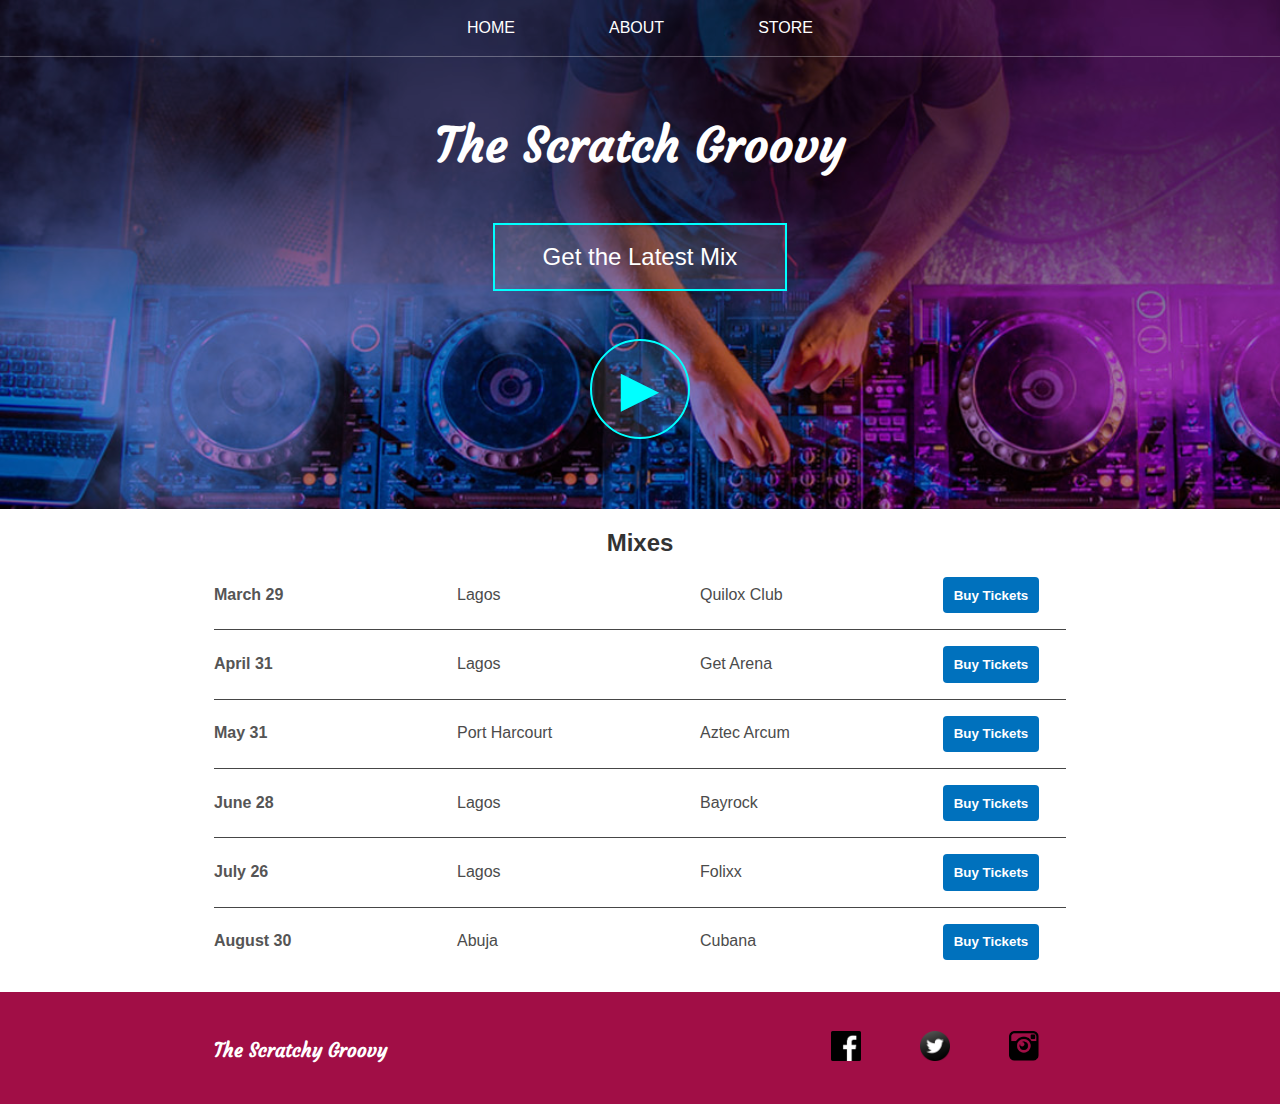
<file: index.html>
<!DOCTYPE html>
<html>
    <head>
        <title>Welcome to Scratchy Groovy</title>
        <meta name="Groovy Mixes" content="Get your latest Groovy Mix here">
        <link rel="stylesheet" href="style.css">
    </head>
    <body>
        <header class="main-header">
            <nav class="nav main-nav">
                <ul>
                    <li><a href="index.html">HOME</a></li>
                    <li><a href="about.html">ABOUT</a></li>
                    <li><a href="store.html">STORE</a></li>
                </ul>
            </nav>
            <h1 class="mix-name mix-name-large">The Scratch Groovy</h1>
            <div class="mix-btn">
                <button class="btn btn-header" type="button">Get the Latest Mix</button>
            </div> 
            <button class="btn btn-play btn-header" type="button">&#9658</button>
        </header>
        <section class="content-section container">
            <h2 class="section-header">Mixes</h2>
            <div>
                <div class="mixes-row">
                    <span class="tour-item tour-date">March 29</span> 
                    <span class="tour-item tour-city">Lagos</span> 
                    <span class="tour-item tour-arena">Quilox Club</span>
                    <button class="tour-btn btn-primary" type="button">Buy Tickets</button> 
                </div>
                <div class="mixes-row">
                    <span class="tour-item tour-date">April 31</span> 
                    <span class="tour-item tour-city">Lagos</span> 
                    <span class="tour-item tour-arena">Get Arena</span>
                    <button class="tour-btn btn-primary" type="button">Buy Tickets</button> 
                </div>
                <div class="mixes-row">
                    <span class="tour-item tour-date">May 31</span> 
                    <span class="tour-item tour-city">Port Harcourt</span> 
                    <span class="tour-item tour-arena">Aztec Arcum</span>
                    <button class="tour-btn btn-primary" type="button">Buy Tickets</button> 
                </div>
                <div class="mixes-row">
                    <span class="tour-item tour-date">June 28</span> 
                    <span class="tour-item tour-city">Lagos</span> 
                    <span class="tour-item tour-arena">Bayrock</span>
                    <button class="tour-btn btn-primary" type="button">Buy Tickets</button> 
                </div>
                <div class="mixes-row">
                    <span class="tour-item tour-date">July 26</span> 
                    <span class="tour-item tour-city">Lagos</span> 
                    <span class="tour-item tour-arena">Folixx</span>
                    <button class="tour-btn btn-primary" type="button">Buy Tickets</button> 
                </div>
                <div class="mixes-row">
                    <span class="tour-item tour-date">August 30</span> 
                    <span class="tour-item tour-city">Abuja</span> 
                    <span class="tour-item tour-arena">Cubana</span>
                    <button class="tour-btn btn-primary" type="button">Buy Tickets</button> 
                </div>
               
            </div>
        </section>

        <footer class="main-footer">
            <div class="container main-footer-container">
                <h3 class="mix-name">The Scratchy Groovy</h3>
                <ul class="nav footer-nav">
                    <li>
                        <a href="#" target="_blank"><img src="img/fb.png" alt="Facebook"></a> 
                    </li>
                    <li>
                        <a href="#" target="_blank"><img src="img/twitter.png" alt="Twitter"></a> 
                    </li>
                    <li> <a href="#" target="_blank"><img src="img/IG.png" alt="Instagram"></a>
                    </li>
                </ul>
            </div>
        </footer>

    </body>
</html>
</file>
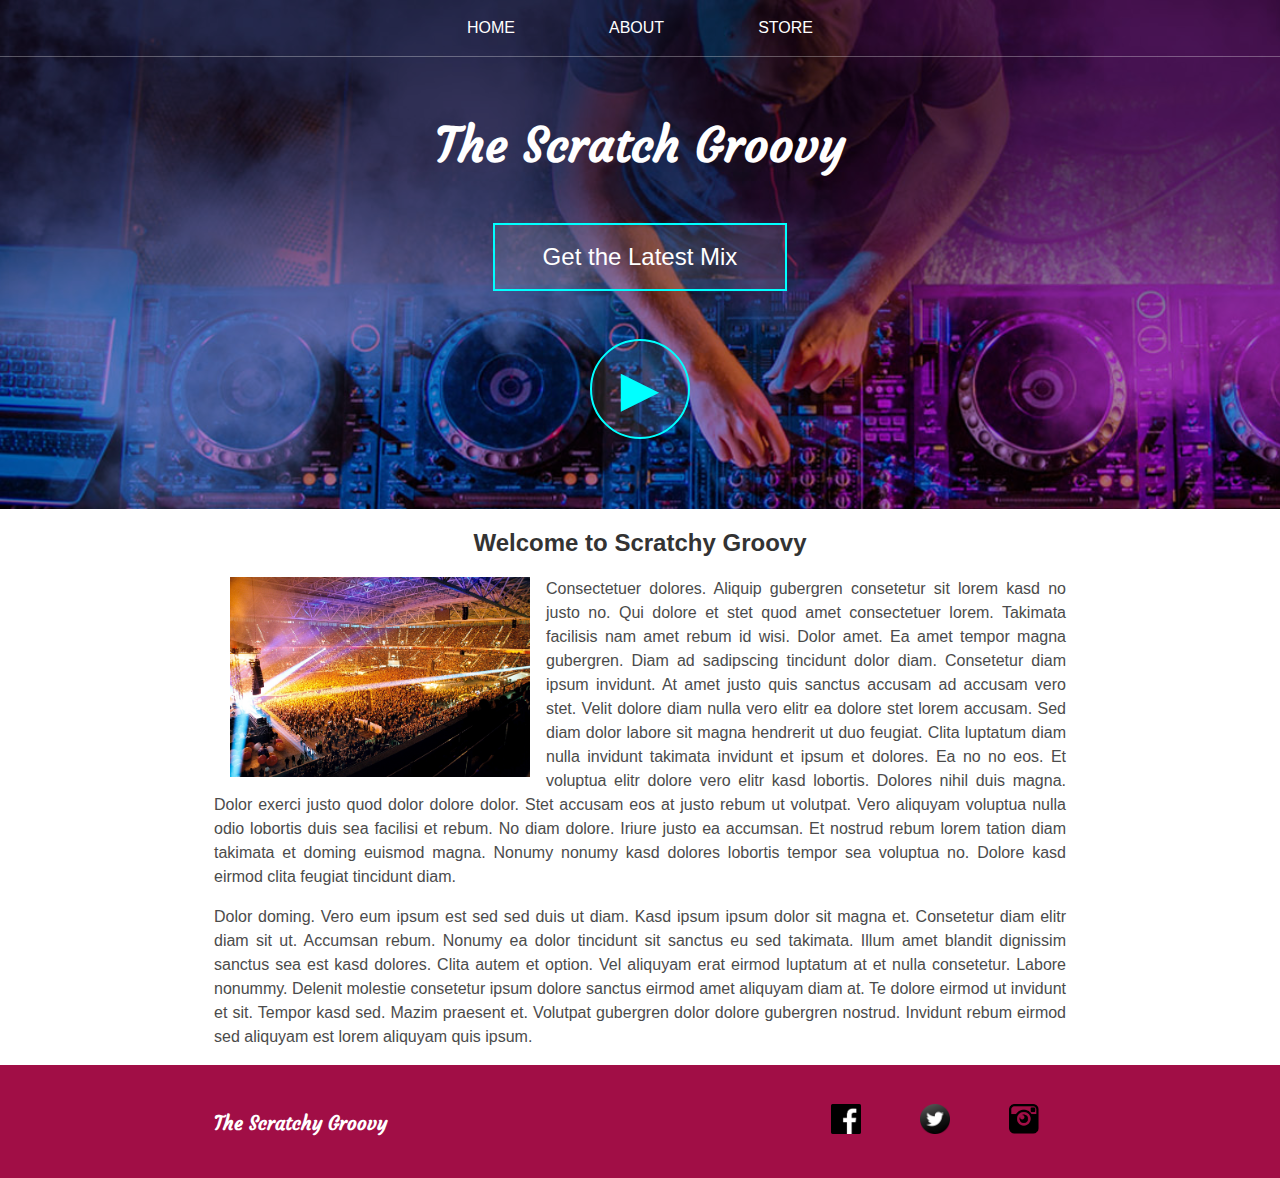
<file: about.html>
<!DOCTYPE html>
<html>
    <head>
        <title>Scratchy Groovy</title>
        <meta name="Groovy Mixes" content="Get your latest Groovy Mix here">
        <link rel="stylesheet" href="style.css">
    </head>
    <body>
        <header class="main-header">
            <nav class="nav main-nav">
                <ul>
                    <li><a href="index.html">HOME</a></li>
                    <li><a href="about.html">ABOUT</a></li>
                    <li><a href="store.html">STORE</a></li>
                </ul>
            </nav>
            <h1 class="mix-name mix-name-large">The Scratch Groovy</h1>
            <div class="mix-btn">
                <button class="btn btn-header" type="button">Get the Latest Mix</button>
            </div> 
            <button class="btn btn-play btn-header" type="button">&#9658</button>
        </header>

        <section class="content-section container">
            <h2 class="section-header">Welcome to Scratchy Groovy</h2>
            <img class="about-mix-image" src="img/konzert.jpg" alt="">
            <p>Consectetuer dolores. Aliquip gubergren consetetur sit lorem kasd no justo no. Qui dolore et stet quod amet consectetuer lorem. Takimata facilisis nam amet rebum id wisi. Dolor amet. Ea amet tempor magna gubergren. Diam ad sadipscing tincidunt dolor diam. 
            Consetetur diam ipsum invidunt. At amet justo quis sanctus accusam ad accusam vero stet. Velit dolore diam nulla vero elitr ea dolore stet lorem accusam. Sed diam dolor labore sit magna hendrerit ut duo feugiat. 
            Clita luptatum diam nulla invidunt takimata invidunt et ipsum et dolores. Ea no no eos. Et voluptua elitr dolore vero elitr kasd lobortis. Dolores nihil duis magna. Dolor exerci justo quod dolor dolore dolor. Stet accusam eos at justo rebum ut volutpat. Vero aliquyam voluptua nulla odio lobortis duis sea facilisi et rebum. 
            No diam dolore. Iriure justo ea accumsan. Et nostrud rebum lorem tation diam takimata et doming euismod magna. Nonumy nonumy kasd dolores lobortis tempor sea voluptua no. Dolore kasd eirmod clita feugiat tincidunt diam. 
            </p>
            
            <p>Dolor doming. Vero eum ipsum est sed sed duis ut diam. Kasd ipsum ipsum dolor sit magna et. 
            Consetetur diam elitr diam sit ut. Accumsan rebum. Nonumy ea dolor tincidunt sit sanctus eu sed takimata. Illum amet blandit dignissim sanctus sea est kasd dolores. Clita autem et option. 
            Vel aliquyam erat eirmod luptatum at et nulla consetetur. Labore nonummy. Delenit molestie consetetur ipsum dolore sanctus eirmod amet aliquyam diam at. 
            Te dolore eirmod ut invidunt et sit. Tempor kasd sed. Mazim praesent et. Volutpat gubergren dolor dolore gubergren nostrud. Invidunt rebum eirmod sed aliquyam est lorem aliquyam quis ipsum. </p>
        </section>

        <footer class="main-footer">
            <div class="container main-footer-container">
                <h3 class="mix-name">The Scratchy Groovy</h3>
                <ul class="nav footer-nav">
                    <li>
                        <a href="#" target="_blank"><img src="img/fb.png" alt="Facebook"></a> 
                    </li>
                    <li>
                        <a href="#" target="_blank"><img src="img/twitter.png" alt="Twitter"></a> 
                    </li>
                    <li> <a href="#" target="_blank"><img src="img/IG.png" alt="Instagram"></a>
                    </li>
                </ul>
            </div>
        </footer>

    </body>
</html>
</file>
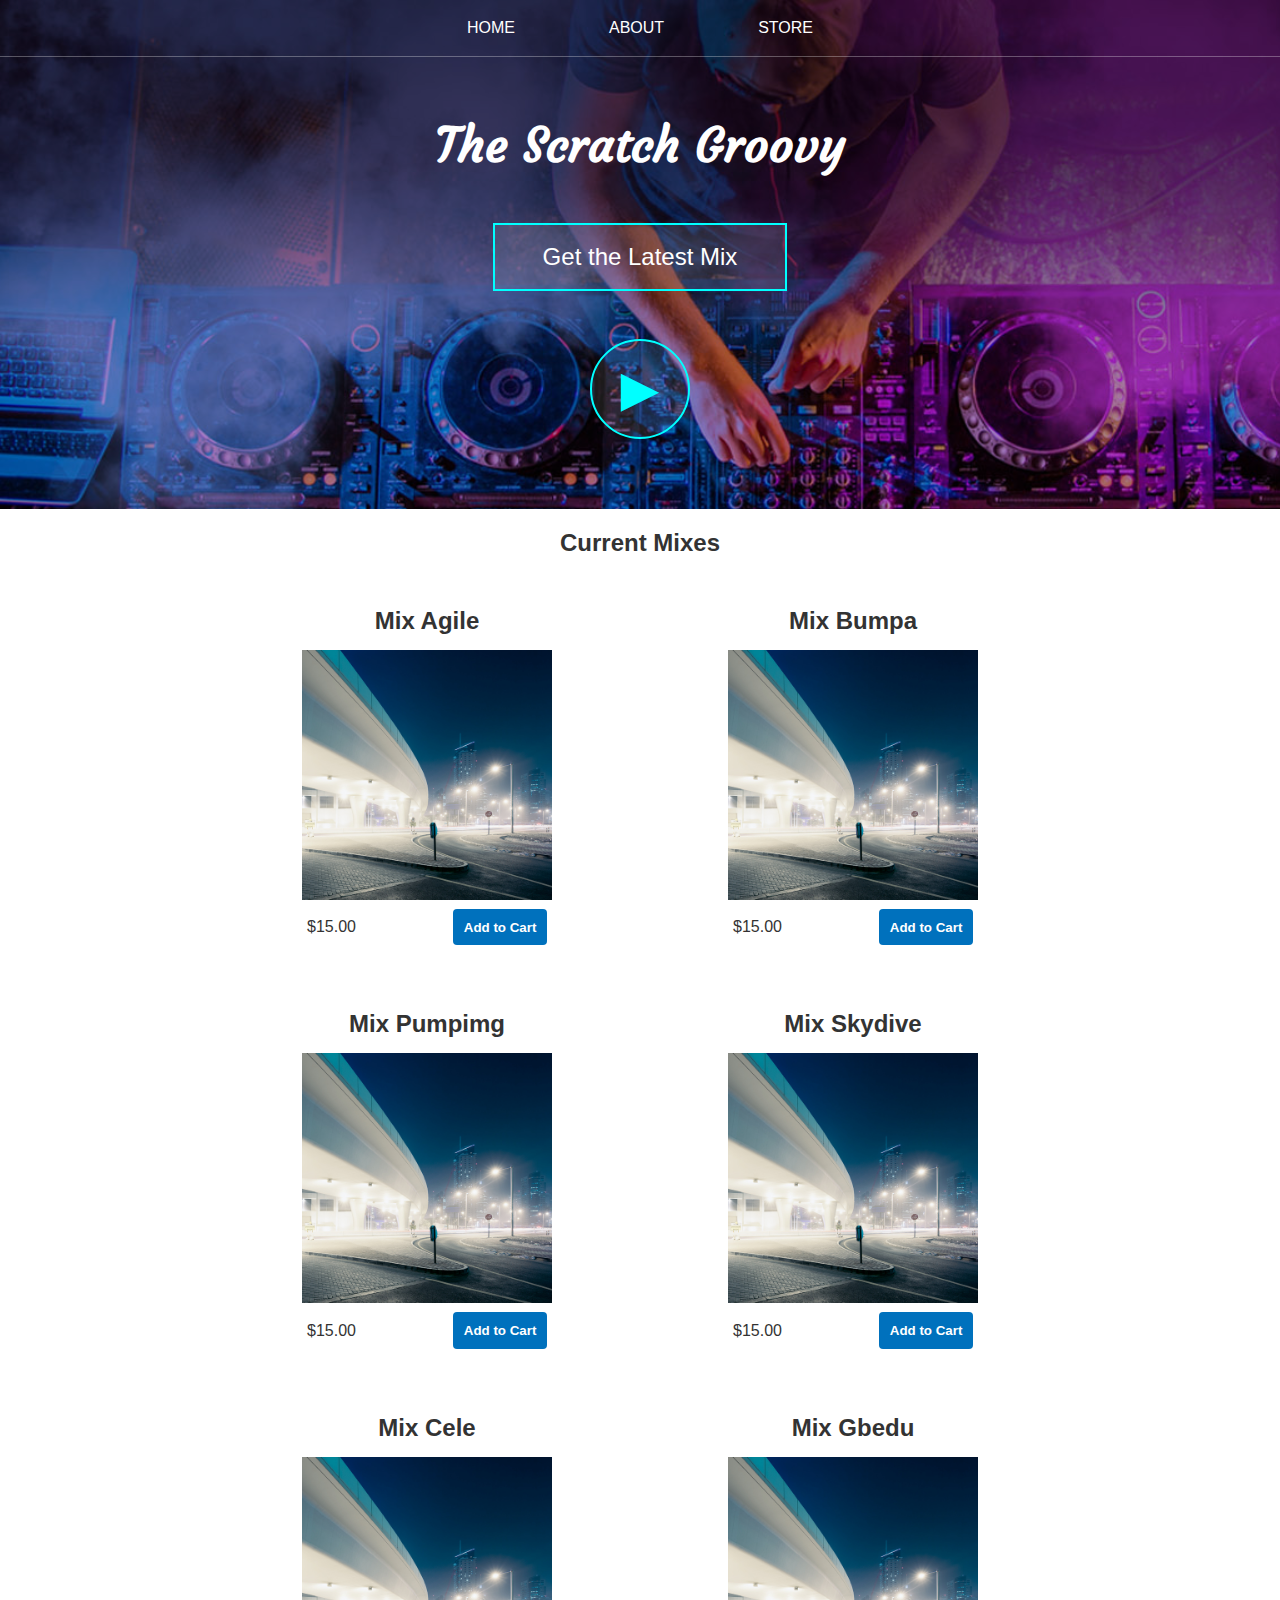
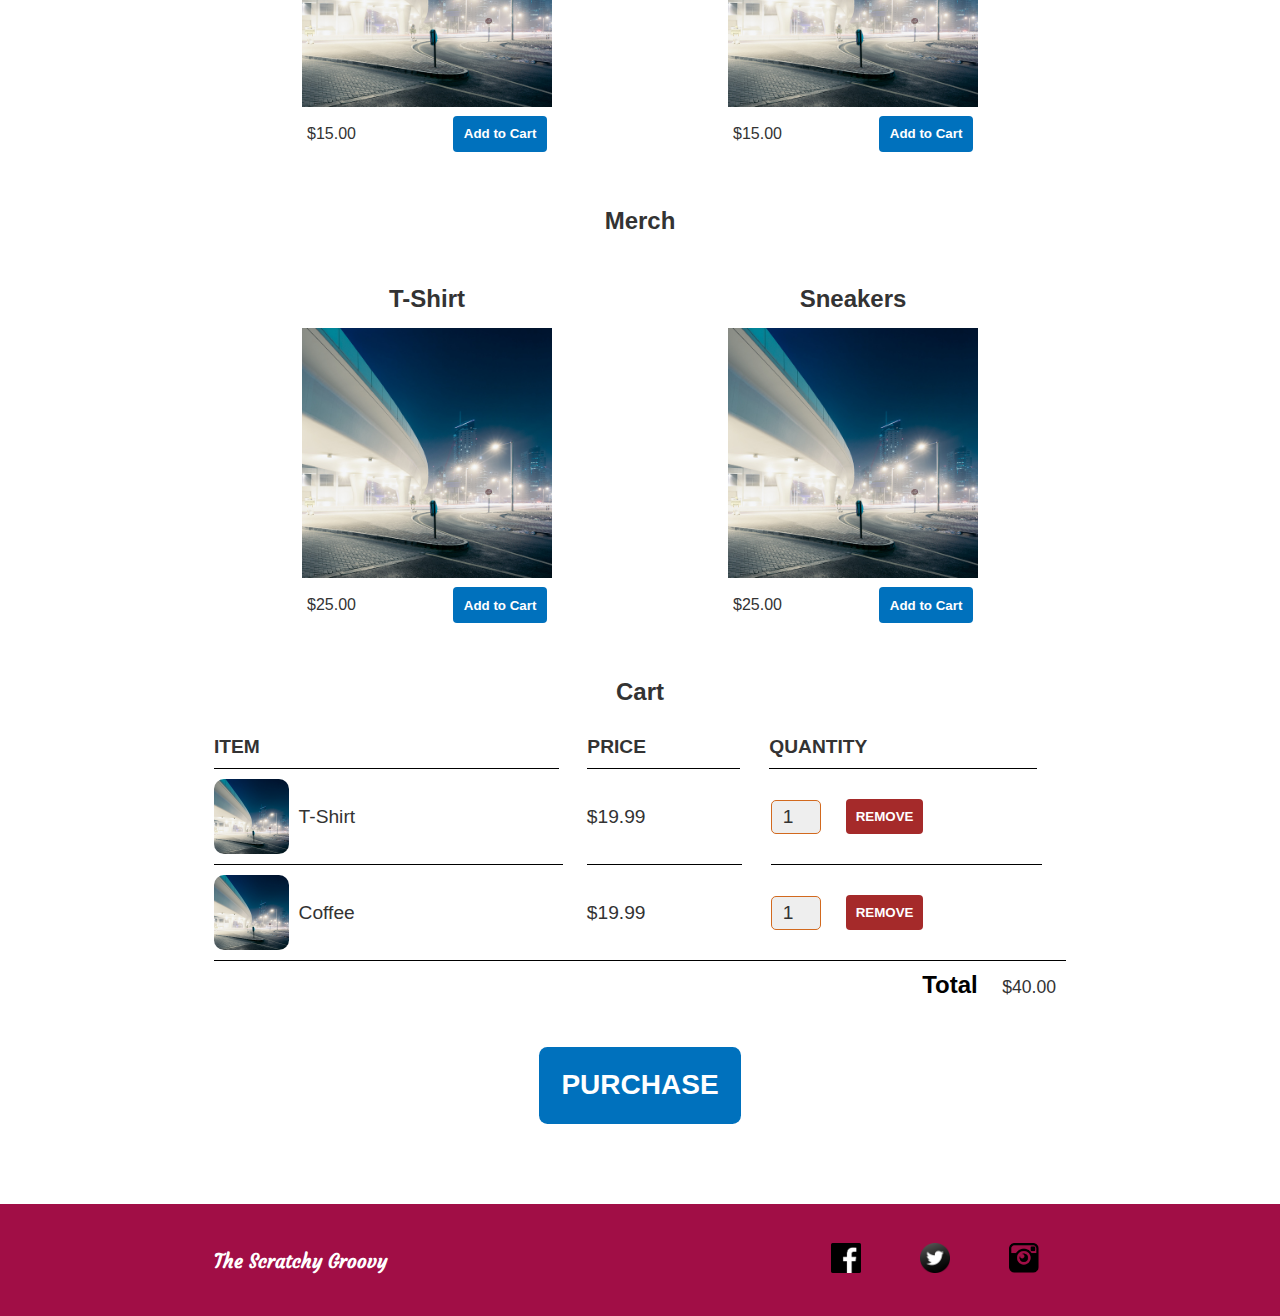
<file: store.html>
<!DOCTYPE html>
<html>
        <head>
            <title>Welcome to Scratchy Groovy</title>
            <meta name="Groovy Mixes" content="Get your latest Groovy Mix here">
            <link rel="stylesheet" href="style.css">
        </head>
    <body>
        <header class="main-header">
            <nav class="nav main-nav">
                <ul>
                    <li><a href="index.html">HOME</a></li>
                    <li><a href="about.html">ABOUT</a></li>
                    <li><a href="store.html">STORE</a></li>
                </ul>
            </nav>
            <h1 class="mix-name mix-name-large">The Scratch Groovy</h1>
            <div class="mix-btn">
                <button class="btn btn-header" type="button">Get the Latest Mix</button>
            </div> 
            <button class="btn btn-play btn-header" type="button">&#9658</button>
        </header>
        
        <section class="container content-section">
            <h2 class="section-header">Current Mixes</h2>
            <div class="shop-items">
                <div class="shop-item">
                    <span class="shop-item-title">Mix Agile</span>
                    <img class="shop-item-image" src="img/Mix1.jpg" alt="Mix 1 Album">
                    <div class="shop-item-details">
                        <span class="shop-item-price">$15.00</span>
                        <button class="btn btn-primary shop-item-button" type="button">Add to Cart</button>
                    </div>
                </div>
                <div class="shop-item">
                    <span class="shop-item-title">Mix Bumpa</span>
                    <img class="shop-item-image" src="img/Mix1.jpg" alt="Mix 1 Album">
                    <div class="shop-item-details">
                        <span class="shop-item-price">$15.00</span>
                        <button class="btn btn-primary shop-item-button" type="button">Add to Cart</button>
                    </div>
                </div>
                <div class="shop-item">
                    <span class="shop-item-title">Mix Pumpimg</span>
                    <img class="shop-item-image" src="img/Mix1.jpg" alt="Mix 1 Album">
                    <div class="shop-item-details">
                        <span class="shop-item-price">$15.00</span>
                        <button class="btn btn-primary shop-item-button" type="button">Add to Cart</button>
                    </div>
                </div>
                <div class="shop-item">
                    <span class="shop-item-title">Mix Skydive</span>
                    <img class="shop-item-image" src="img/Mix1.jpg" alt="Mix 1 Album">
                    <div class="shop-item-details">
                        <span class="shop-item-price">$15.00</span>
                        <button class="btn btn-primary shop-item-button" type="button">Add to Cart</button>
                    </div>
                </div>
                <div class="shop-item">
                    <span class="shop-item-title">Mix Cele</span>
                    <img class="shop-item-image" src="img/Mix1.jpg" alt="Mix 1 Album">
                    <div class="shop-item-details">
                        <span class="shop-item-price">$15.00</span>
                        <button class="btn btn-primary shop-item-button" type="button">Add to Cart</button>
                    </div>
                </div>
                <div class="shop-item">
                    <span class="shop-item-title">Mix Gbedu</span>
                    <img class="shop-item-image" src="img/Mix1.jpg" alt="Mix 1 Album">
                    <div class="shop-item-details">
                        <span class="shop-item-price">$15.00</span>
                        <button class="btn btn-primary shop-item-button" type="button">Add to Cart</button>
                    </div>
                </div>
            </div>
        </section>

        <section class="container content-section">
            <h2 class="section-header">Merch</h2>
            <div class="shop-items">
                <div class="shop-item">
                    <span class="shop-item-title">T-Shirt</span>
                    <img class="shop-item-image" src="img/Mix1.jpg" alt="Mix 1 Album">
                    <div class="shop-item-details">
                        <span class="shop-item-price">$25.00</span>
                        <button class="btn btn-primary shop-item-button" type="button">Add to Cart</button>
                    </div>
                </div>
                <div class="shop-item">
                    <span class="shop-item-title">Sneakers</span>
                    <img class="shop-item-image" src="img/Mix1.jpg" alt="Mix 1 Album">
                    <div class="shop-item-details">
                        <span class="shop-item-price">$25.00</span>
                        <button class="btn btn-primary shop-item-button" type="button">Add to Cart</button>
                    </div>
                </div>
            </div>
        </section>

        <section class="container content-section">
            <h2 class="section-header">Cart</h2>
            <div class="cart-row">
                <span class="cart-item cart-header cart-column">ITEM</span>
                <span class="cart-price cart-header cart-column">PRICE</span>
                <span class="cart-quantity cart-header cart-column">QUANTITY</span>
            </div>  
            <div class="cart-row">
                <div class="cart-item cart-column">
                    <img class="cart-item-image" src="img/Mix1.jpg" alt="" width="100" height="100">
                    <span class="cart-item-title">T-Shirt</span>
                </div>
                <span class="cart-price cart-column">$19.99</span>
                <div class="cart-quantity cart-column">
                    <input class="cart-quantity-input" type="number" value="1">
                    <button class="btn btn-danger" role="button">REMOVE</button>
                </div>
            </div>
            <div class="cart-items">
                <div class="cart-row">
                    <div class="cart-item cart-column">
                        <img class="cart-item-image" src="img/Mix1.jpg" alt="" width="100" height="100">
                        <span class="cart-item-title">Coffee</span>
                    </div>
                    <span class="cart-price cart-column">$19.99</span>
                    <div class="cart-quantity cart-column">
                        <input class="cart-quantity-input" type="number" value="1">
                        <button class="btn btn-danger" role="button">REMOVE</button>
                    </div>
                </div>
            </div>
            <div class="cart-total">
                <strong class="cart-total-title">Total</strong>
                <span class="cart-total-price">$40.00</span>
            </div>
                <button class="btn btn-primary btn-purchase" type="button">PURCHASE</button>
        </section>

        <footer class="main-footer">
            <div class="container main-footer-container">
                <h3 class="mix-name">The Scratchy Groovy</h3>
                <ul class="nav footer-nav">
                    <li>
                        <a href="#" target="_blank"><img src="img/fb.png" alt="Facebook"></a> 
                    </li>
                    <li>
                        <a href="#" target="_blank"><img src="img/twitter.png" alt="Twitter"></a> 
                    </li>
                    <li> <a href="#" target="_blank"><img src="img/IG.png" alt="Instagram"></a>
                    </li>
                </ul>
            </div>
        </footer>

    </body>
</html>
</file>
<file: style.css>
@font-face {
    font-family: "Courgette";
    src: url("font/Courgette-Regular.ttf");
    src: 
    url("font/Courgette-Regular.ttf") format("ttf"),
    }

*   {
    box-sizing: border-box;
    font-family: Verdana, Geneva, Tahoma, sans-serif;
    color: rgb(75, 75, 75);}
html, body{
    margin: 0;
    padding: 0;}

.nav ul{
    margin: 0;
    padding: 0;}
.nav li   {
    display: inline;}
.nav a  {
    padding: 1.2em;
    color: white;
    text-decoration: none;
    display: inline-block;}
.nav a:hover    {
    background-color: rgba(255, 255, 255, 0.3)}
.main-nav   {
    text-align: center;
    font-weight: lighter;
    border-bottom: 1px solid rgba(255, 255, 255, 0.3);}

.main-header    {
    background-image: url("img/bkgrd_1.jpg");
    background-color: rgba(79, 1, 143, 0.5);
    background-blend-mode: multiply;
    background-size: cover;
    padding-bottom: 2em;}
.main-nav li    {
    padding: 0 2%;}
.mix-name   {
    text-align: center;
    margin-top: 1.2em;
    font-weight: bolder;
    color: white;
    font-family: 'Courgette', cursive;}
.mix-name-large {    
    font-size: 3em;}
.content-section    {
    margin: 1.5em;}
.content-section p   {
    text-align: justify;
    line-height: 1.5em}
.container  {
    max-width: 900px;
    margin: 0 auto;
    padding: 0 1.5em;}
.section-header {
    font-weight: bolder;
    text-align: center;
    font-size: 1.5em;
    color: #333;}
.about-mix-image    {
    float: left;
    height: 200px;
    width:300px;
    margin: 0 1em 1em;}
.btn    {
    text-align: center;
    vertical-align: middle;
    padding: .75em;
    cursor: pointer;}
.mix-btn    {
    text-align: center;
    margin: 3em;}
.btn-header {
    /* margin: .5em 15% 2em 15%; */
    margin: 0 auto;
    color: white;
    border: 2px solid aqua;
    background-color: rgba(255, 255, 255, 0.1);
    border-radius: 0;
    font-size: 1.5em;
    font-weight: lighter;
    padding-left: 2em;
    padding-right: 2em;}
.btn-header:hover   {
    background-color: rgba(255, 255, 255, 0.1);}
.btn-play   {
    display: block;
    margin-bottom: 0.6em;
    color: aqua;
    font-size: 4em;
    border-radius: 50%;
    padding: 0;
    width: 100px;
    height: 100px;}
.mixes-row   {
    border-bottom: 1px solid rgb(70, 70, 70);
    padding-bottom: 1em;
    margin-bottom: 1em;}
.mixes-row:last-child   {
    border-bottom: none;}
.tour-item  {
    padding-right: .5em;
    display: inline-block;}
.tour-date  {
    color: #555;
    font-weight: bold;
    width:28%;}
.tour-city  {
    width:28%;}
.tour-arena {
    width:28%;}
.tour-btn   {
    max-width:15%;}
.btn-primary    {
    color: white;
    background-color: rgb(0, 113, 189);
    border: none;
    border-radius: .3em;
    font-weight: bold;
    padding: .8em;}
.btn-primary:hover{
    background-color: blue;}
.shop-item  {
    margin: 30px;}
.shop-item-title    {
    display: block;
    width: 100%;
    text-align: center;
    font-weight: bold;
    font-size: 1.5em;
    color: #333;
    margin-bottom: 15px;}
.shop-item-image    {
    height:250px;}
.shop-item-details  {
    display:flex;
    align-items: center;
    padding: 5px;}
.shop-item-price    {
    flex-grow: 1;
    color: #333;}
.shop-items {
    display: flex;
    flex-wrap: wrap;
    justify-content: space-around;}
.cart-header    {
    font-weight: bold;
    font-size: 1.2em;
    color: #333;}
.cart-column {
    border-bottom: 1px solid black;
    margin-right: 1.5em;
    padding-bottom: 10px;
    margin-top: 10px;
    display: flex;
    align-items: center;}
.cart-row   {
    display: flex;}

.cart-item  {
    width: 45%;}
.cart-price {
    width: 20%;
    font-size: 1.2em;
    color: #333;}
.cart-quantity  {
    width:35%;}
.cart-item-title    {
    color: #333;
    margin-left: .5em;
    font-size: 1.2em;}
.cart-item-image    {
    width:75px;
    height:auto; 
    border-radius: 10px;}
.btn-danger {
    color: white;
    background-color: brown;
    border: none;
    border-radius: .3em;
    font-weight: bold;
}
.btn-danger:hover   {
    background-color: chocolate;
}

.cart-quantity-input    {
    height: 34px;
    width: 50px;
    border-radius: 5px;
    border: 1px solid chocolate;
    background-color: #eee;
    color: #333;
    padding: 0;
    text-align: center;
    font-size: 1.2em;
    margin-right: 25px;}
.cart-row:last-child    {
    border-bottom: 1px solid black;}
.cart-row:last-child .cart-column   {
    border: none;}
.cart-total {
    text-align: end;
    margin-top: 10px;
    margin-right: 10px;}
.cart-total-title   {
    font-weight:bold;
    font-size: 1.5em;
    color: black;
    margin-right:20px;}
.cart-total-price   {
    color: #333;
    font-size: 1.1em;}
.btn-purchase   {
    display: block;
    margin: 48px auto 80px auto;
    font-size: 1.75em;
}



.main-footer    {
    background-color: rgb(161, 14, 70);
    color: white;
    padding: .25em 0;}
.main-footer-container  {
    display: flex;
    align-items: center;}
.main-footer-container ul{
    flex-grow: 1;
    text-align: end;}
.footer-nav li  {
    padding: 0 .5em;}
.footer-nav li img {
    width: 30px;
    height: 30px;}
</file>
